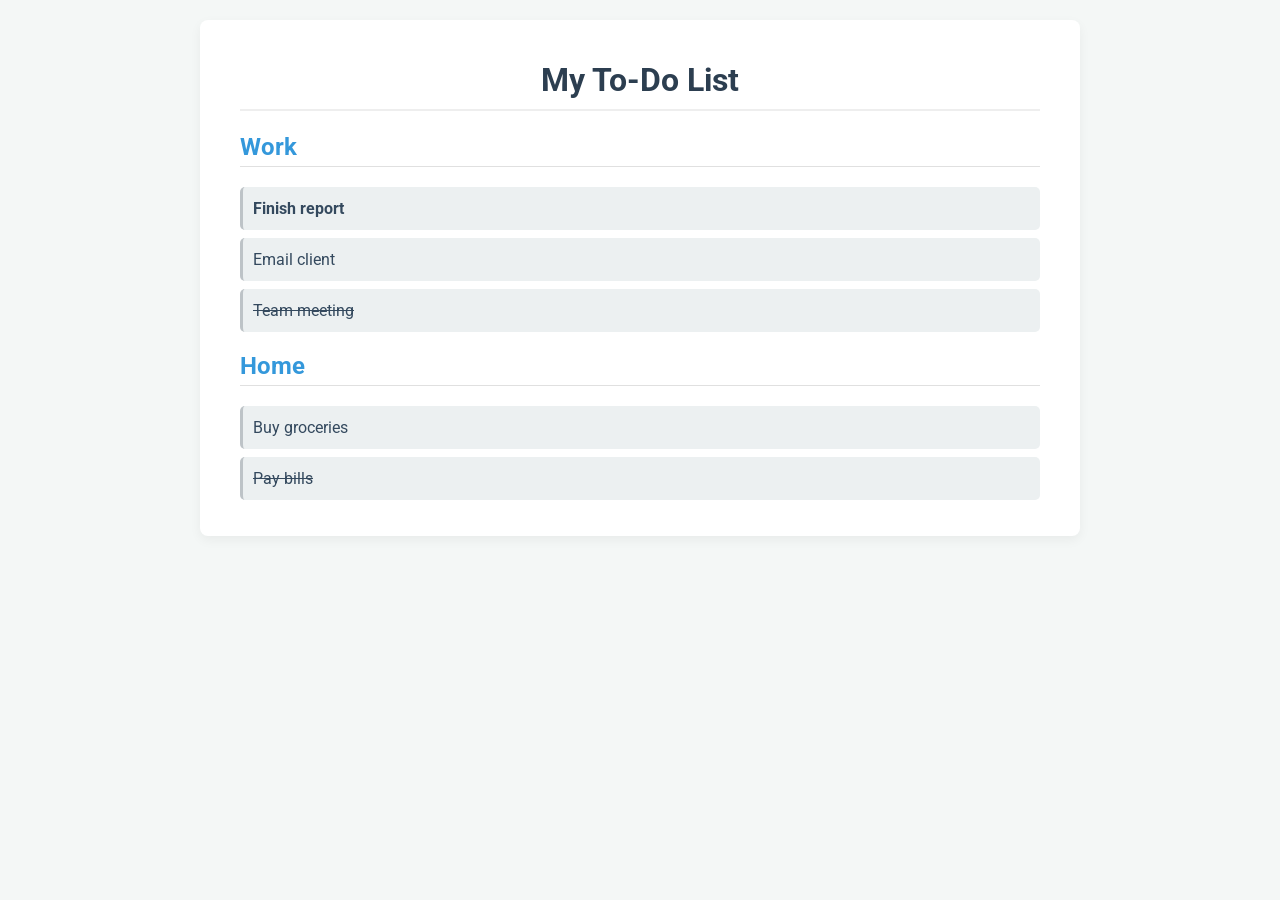
<file: CSS_Assignment/index.html>
<!DOCTYPE html>
<html lang="en">
<head>
    <meta charset="UTF-8">
    <meta name="viewport" content="width=device-width, initial-scale=1.0">
    <title>My To-Do List</title>
    
    <link rel="stylesheet" href="broken.css">
    
    <link href="https://fonts.googleapis.com/css2?family=Roboto" rel="stylesheet">
</head>
<body>

    <div class="container">
        <h1>My To-Do List</h1>

        <div class="lists-wrapper">
            
            <div class="list-container">
                <h2>Work</h2>
                <ul>
                    <li class="task priority">Finish report</li>
                    <li class="task">Email client</li>
                    <li class="task done">Team meeting</li>
                </ul>
            </div>
            
            <div class="list-container">
                <h2>Home</h2>
                <ul>
                    <li class="task">Buy groceries</li>
                    <li class="task done">Pay bills</li>
                </ul>
            </div>

        </div>
    </div>

</body>
</html>
</file>
<file: CSS_Assignment/broken.css>
body {
    font-family: 'Roboto', sans-serif;
    background-color: #f4f7f6;
    color: #333;
    margin: 0;
    padding: 20px;
}

.container {
    max-width: 800px;
    margin: 0 auto;
    background-color: #ffffff;
    border-radius: 8px;
    box-shadow: 0 4px 12px rgba(0,0,0,0.05);
    padding: 20px 40px;
}

h1 {
    text-align: center;
    color: #2c3e50;
    border-bottom: 2px solid #eee;
    padding-bottom: 10px;
}

.lists-wrapper {
    justify-content: space-between;
    gap: 40px;
}

.list-container {
    flex: 1; 
}

.list-container h2 {
    color: #3498db;
    border-bottom: 1px solid #e0e0e0;
    padding-bottom: 5px;
}

ul {
    list-style-type: none;
    padding: 0;
}

.priority {
    color: #c0392b; 
    font-weight: 700;
    border-left-color: #c0392b;
}


.task {
    padding: 12px 10px;
    margin-bottom: 8px;
    border-radius: 5px;
    background-color: #ecf0f1;
    border-left: 3px solid #bdc3c7;
    color: #34495e; 
}

.done {
    text-decoration: line-through;
}
</file>
